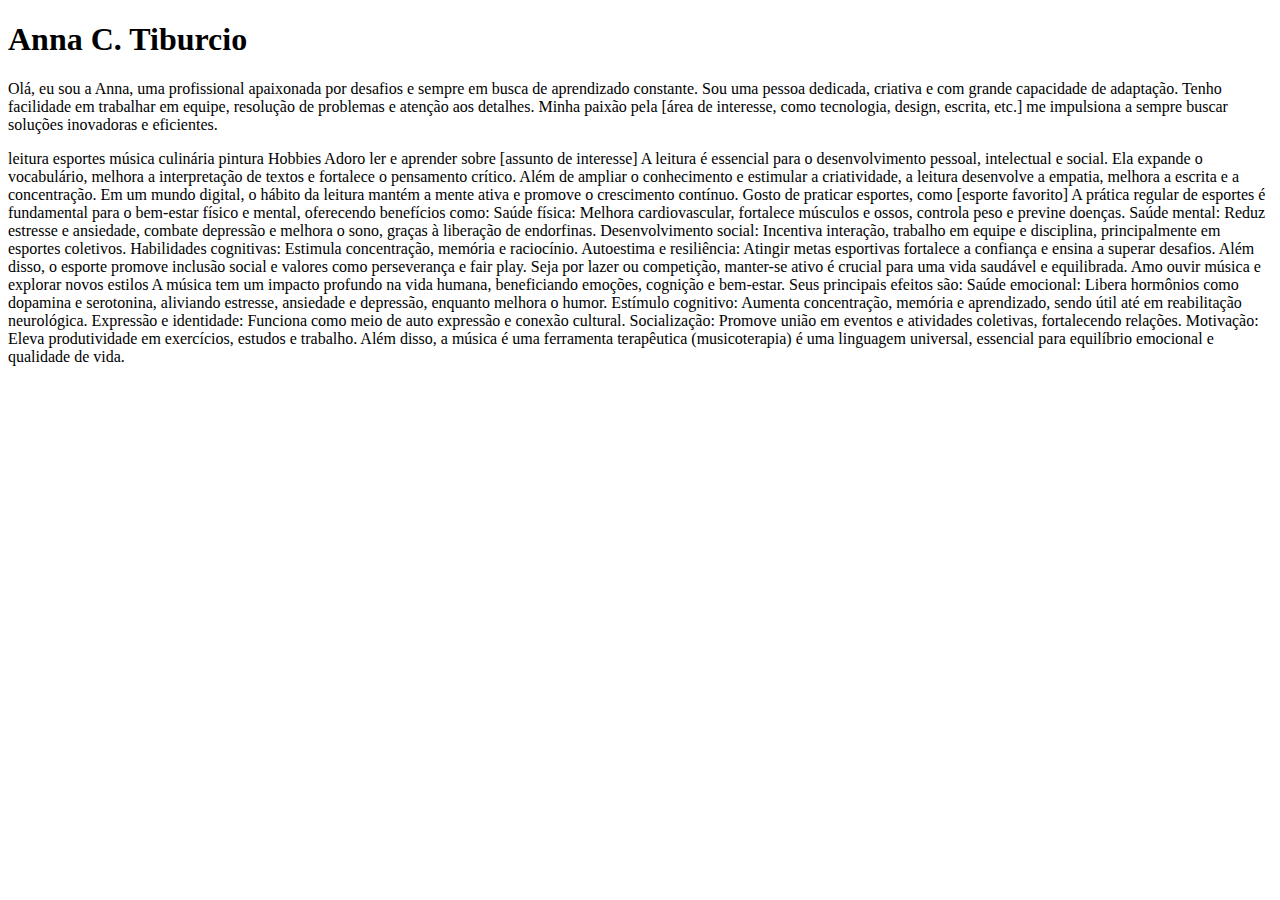
<file: index.html>
<!DOCTYPE html>
<html lang="pt-br">
<head>
    <meta charset="UTF-8">
    <meta http-equiv="X-UA-Compatible" content="IE=edge">
    <meta name="viewport" content="width=device-width, initial-scale=1.0">
    <title>portifolio</title>
</head>
<body>
   <h1>Anna C. Tiburcio</h1>
<p>Olá, eu sou a Anna, uma profissional apaixonada por desafios e sempre em busca de aprendizado constante.
    Sou uma pessoa dedicada, criativa e com grande capacidade de adaptação. Tenho facilidade em trabalhar em equipe, resolução de problemas e atenção aos detalhes. Minha paixão pela [área de interesse, como tecnologia, design, escrita, etc.] me impulsiona a sempre buscar soluções inovadoras e eficientes.
   </p>
leitura
esportes
música
culinária
pintura
Hobbies
Adoro ler e aprender sobre [assunto de interesse]
A leitura é essencial para o desenvolvimento pessoal, intelectual e social. Ela expande o vocabulário, melhora a interpretação de textos e fortalece o pensamento crítico. Além de ampliar o conhecimento e estimular a criatividade, a leitura desenvolve a empatia, melhora a escrita e a concentração. Em um mundo digital, o hábito da leitura mantém a mente ativa e promove o crescimento contínuo. 


Gosto de praticar esportes, como [esporte favorito]
A prática regular de esportes é fundamental para o bem-estar físico e mental, oferecendo benefícios como:
Saúde física: Melhora cardiovascular, fortalece músculos e ossos, controla peso e previne doenças.
Saúde mental: Reduz estresse e ansiedade, combate depressão e melhora o sono, graças à liberação de endorfinas.
Desenvolvimento social: Incentiva interação, trabalho em equipe e disciplina, principalmente em esportes coletivos.
Habilidades cognitivas: Estimula concentração, memória e raciocínio.
Autoestima e resiliência: Atingir metas esportivas fortalece a confiança e ensina a superar desafios.
Além disso, o esporte promove inclusão social e valores como perseverança e fair play. Seja por lazer ou competição, manter-se ativo é crucial para uma vida saudável e equilibrada.

Amo ouvir música e explorar novos estilos
A música tem um impacto profundo na vida humana, beneficiando emoções, cognição e bem-estar. Seus principais efeitos são:
Saúde emocional: Libera hormônios como dopamina e serotonina, aliviando estresse, ansiedade e depressão, enquanto melhora o humor.
Estímulo cognitivo: Aumenta concentração, memória e aprendizado, sendo útil até em reabilitação neurológica.
Expressão e identidade: Funciona como meio de auto expressão e conexão cultural.
Socialização: Promove união em eventos e atividades coletivas, fortalecendo relações.
Motivação: Eleva produtividade em exercícios, estudos e trabalho.
Além disso, a música é uma ferramenta terapêutica (musicoterapia) é uma linguagem universal, essencial para equilíbrio emocional e qualidade de vida.

 
</body>
</html>
</file>
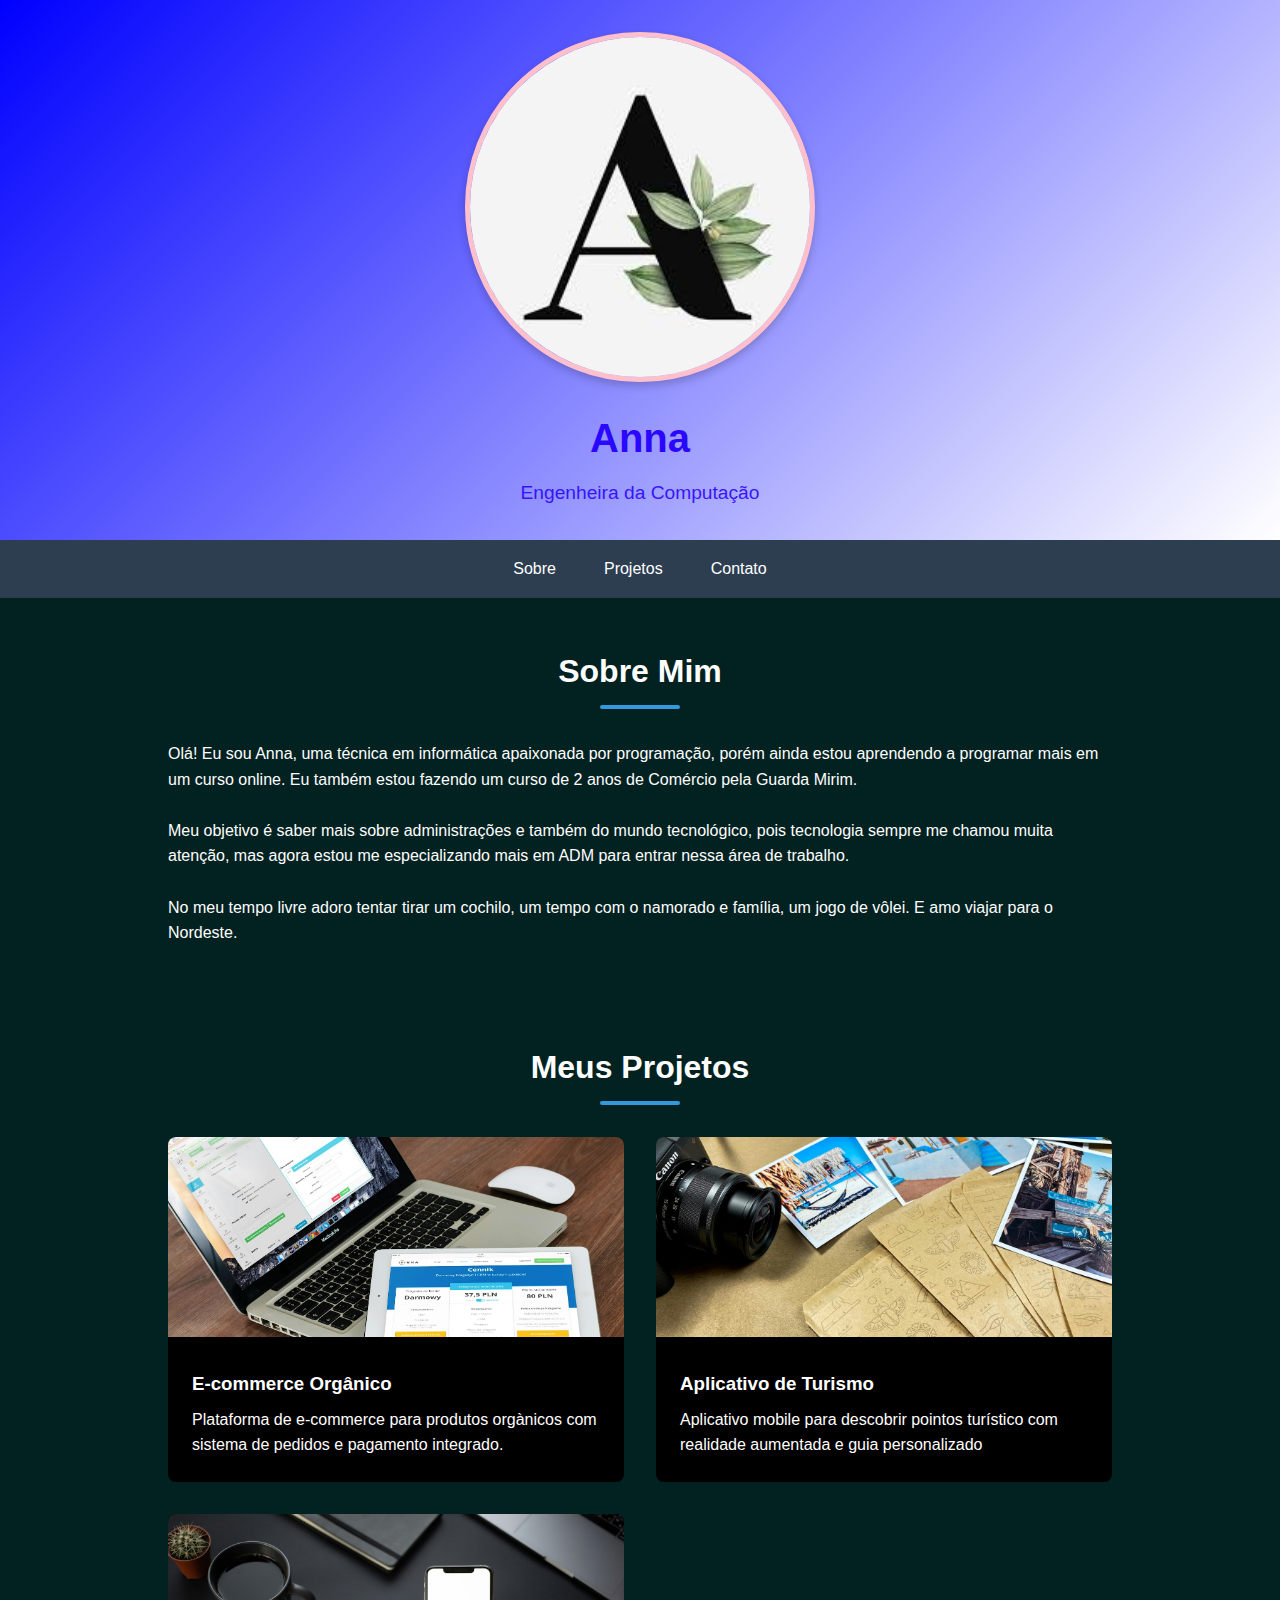
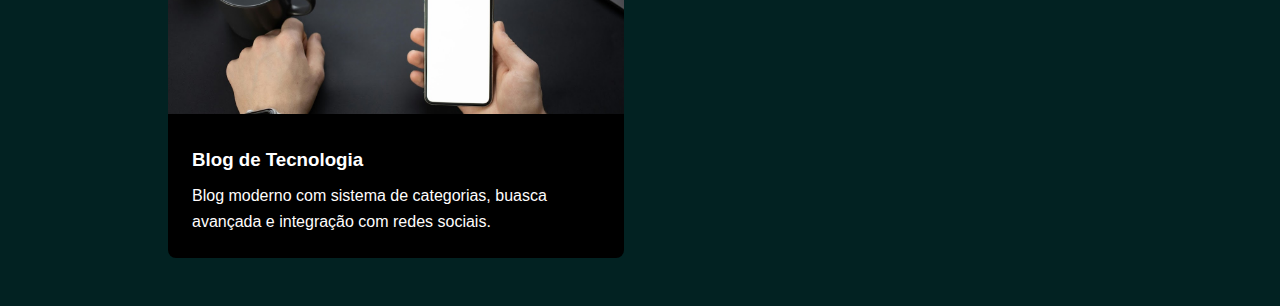
<file: Nova pasta/index.html>
<!DOCTYPE html>
<html lang="pt-br">

<head>
    <meta charset="UTF-8">
    <meta name="viewport" content="width=device-width, initial-scale=1.0">
    <link rel="stylesheet" href="style.css">
    <title>Meu Portfólio</title>
</head>

<body>
    <header>
        <div class="header-content">
            <img src="images.jpeg" alt="Foto de Perfil" class="profile-img">
            <h1>Anna</h1>
            <p>Engenheira da Computação</p>
        </div>
    </header>

    <nav>
        <ul>
            <li><a href="#sobre">Sobre</a></li>
            <li><a href="#projetos">Projetos</a></li>
            <li><a href="#contato">Contato</a></li>
        </ul>
    </nav>

    <!-- segunda parte do site -->

    <section id="sobre">
        <h2>Sobre Mim</h2>
        <div class="about-content">
            <div class="about-text">
                <p>Olá! Eu sou Anna, uma técnica em informática apaixonada por programação, porém ainda estou aprendendo a programar mais em um curso online. Eu também estou fazendo um curso de 2 anos de Comércio pela Guarda Mirim.</p>
                <br>
                <p>Meu objetivo é saber mais sobre administrações e também do mundo tecnológico, pois tecnologia sempre me chamou muita atenção, mas agora estou me especializando mais em ADM para entrar nessa área de trabalho.</p>
                <br>
                <p>No meu tempo livre adoro tentar tirar um cochilo, um tempo com o namorado e família, um jogo de vôlei. E amo viajar para o Nordeste.</p>
            </div>
        </div>
    </section>

    <section id="projetos">
        <h2>Meus Projetos</h2>
        <div class="projects-grid">
            <div class="project-card">
                <img src="e-commerce.jpg" alt="Projeto 1" class="project-img">
                <div class="project-info">
                    <h3>E-commerce Orgânico</h3>
                    <p>Plataforma de e-commerce para produtos orgànicos com sistema de pedidos e pagamento integrado.</p>
                </div>
                </div>

                <div class="project-card">
                    <img src="turismo.jpg" alt="Projeto-2" class="project-img">
                <div class="project-info">
                    <h3>Aplicativo de Turismo</h3>
                    <p>Aplicativo mobile para descobrir pointos turístico com realidade aumentada e guia personalizado</p>
                </div>
            </div>

            <div class="project-card">
                <img src="blog.jpg" alt="Projeto 3" class="project-img">
                <div class="project-info">
                    <h3>Blog de Tecnologia</h3>
                    <p>Blog moderno com sistema de categorias, buasca avançada e integração com redes sociais.</p>
                </div>
            </div>
        </div>
    </section>

</body>
</html>
</file>
<file: Nova pasta/style.css>
/* Reset e estilos gerais */
* {
    margin: 0;
    padding: 0;
    box-sizing: border-box;
    font-family: 'Segoe UI', Tahoma, Geneva, Verdana, sans-serif;
}


body {
    background-color: rgb(2, 34, 34);
    color: rgb(255, 253, 253);
    line-height: 1.6;
}

a {
    text-decoration: none;
    color: aqua;
}

/* Cabeçalho */
header {
    background: linear-gradient(135deg, blue, white);
    color: rgb(44, 7, 253);
    text-align: center;
    padding: 2rem 0;
    position: relative;
}

.profile-img {
    width: 350px;
    height: 350px;
    border-radius: 50%;
    object-fit: cover;
    border: 5px solid pink;
    margin-bottom: 1rem;
    box-shadow: 0 4px 8px rgba(0, 0, 0, 0.2);
}
.header-content h1 {

    font-size: 2.5rem;
    margin-bottom: 0.5rem;
    }
   
    .header-content p {

    font-size: 1.2rem;
    opacity: 0.9;
    }
   
    nav {
    background-color: #2c3e50;
    padding: 1rem 0;
    position: sticky;
    top: 0;
    z-index: 100;
    }

    nav ul {
    display: flex;
    justify-content: center;
    list-style: none;
    }
    nav ul li {
    margin: 0 1.5rem;
    }
   
    nav ul li a {
       
    color: rgb(255, 255, 255);
    font-weight: 500;
    transition: color 0.3s;
    }
    nav ul li a:hover {
    color:#3498db;
    }

    section {
    padding: 3rem 10%;
    max-width: 1200px;
    margin: 0 auto;
    }

    section h2 {
    text-align: center;
    margin-bottom: 2rem;
    font-size: 2rem;
    color: #ffffff;
    position: relative;
    }

    section h2::after {
    content: '';
    display: block;
    width: 80px;
    height: 4px;
    background:#3498db;
    margin: 0.5rem auto;
    border-radius: 2px;
    }

    .about-content {
    display: flex;
    align-items: center;
    gap: 2rem;
    flex-wrap: wrap;
    }
    .about-text {
    flex: 1;
    min-width: 300px;
    }




    /* Projetos */
    .projects-grid {
        display: grid;
        grid-template-columns: repeat(auto-fill, minmax(300px, 1fr));
        gap: 2rem;
    }

    .project-card {
        background: rgb(0, 0, 0);
        border-radius: 8px;
        overflow: hidden;
        box-shadow: 0 4px 6px black(0, 0, 0, 0.1);
        transition: transform 0.3s,  box-shadow 0.3s;
    }

    .project-card:hover {
        transform: translateY(-5px);
        box-shadow: 0 10px 20px black(0, 0, 0, 0.1);
    }

    .project-img {
        width: 100%;
        height: 200px;
        object-fit: cover;
    }

    .project-info {
        padding: 1.5rem;
    }

    .project-info h3 {
        margin-bottom: 0.5rem;
        color: #ffffff;
    }
</file>
